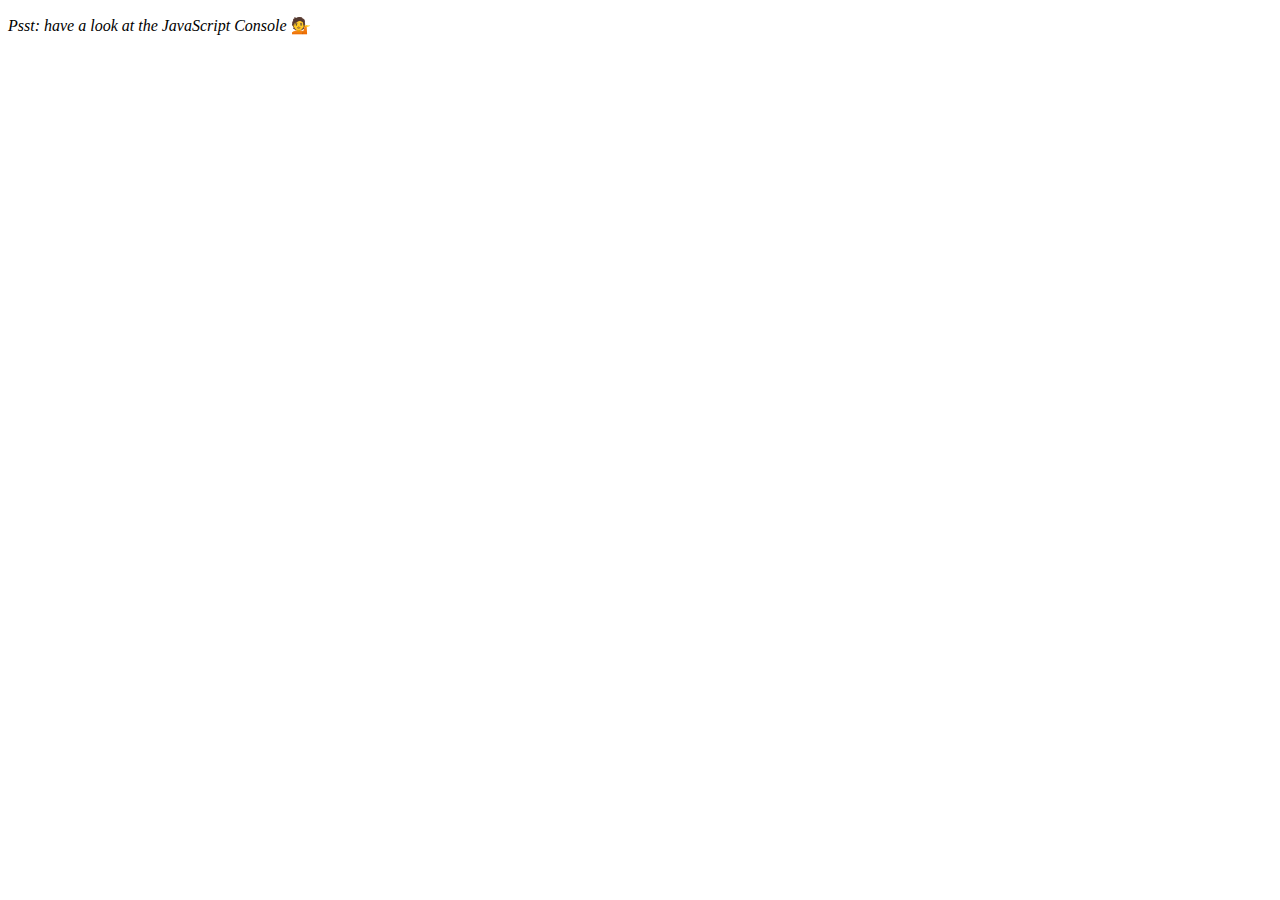
<file: Array Cardio Day 2/index-FINISHED.html>
<!DOCTYPE html>
<html lang="en">
<head>
  <meta charset="UTF-8">
  <title>Array Cardio 💪💪</title>
</head>
<body>
  <p><em>Psst: have a look at the JavaScript Console</em> 💁</p>
  <script>
    // ## Array Cardio Day 2

    const people = [
      { name: 'Wes', year: 1988 },
      { name: 'Kait', year: 1986 },
      { name: 'Irv', year: 1970 },
      { name: 'Lux', year: 2015 }
    ];

    const comments = [
      { text: 'Love this!', id: 523423 },
      { text: 'Super good', id: 823423 },
      { text: 'You are the best', id: 2039842 },
      { text: 'Ramen is my fav food ever', id: 123523 },
      { text: 'Nice Nice Nice!', id: 542328 }
    ];

    // Some and Every Checks
    // Array.prototype.some() // is at least one person 19?
    // const isAdult = people.some(function(person) {
    //   const currentYear = (new Date()).getFullYear();
    //   if(currentYear - person.year >= 19) {
    //     return true;
    //   }
    // });

    const isAdult = people.some(person => ((new Date()).getFullYear()) - person.year >= 19);

    console.log({isAdult});
    // Array.prototype.every() // is everyone 19?

    const allAdults = people.every(person => ((new Date()).getFullYear()) - person.year >= 19);
    console.log({allAdults});

    // Array.prototype.find()
    // Find is like filter, but instead returns just the one you are looking for
    // find the comment with the ID of 823423


    const comment = comments.find(comment => comment.id === 823423);

    console.log(comment);

    // Array.prototype.findIndex()
    // Find the comment with this ID
    // delete the comment with the ID of 823423
    const index = comments.findIndex(comment => comment.id === 823423);
    console.log(index);

    // comments.splice(index, 1);

    const newComments = [
      ...comments.slice(0, index),
      ...comments.slice(index + 1)
    ];

  </script>
</body>
</html>
</file>
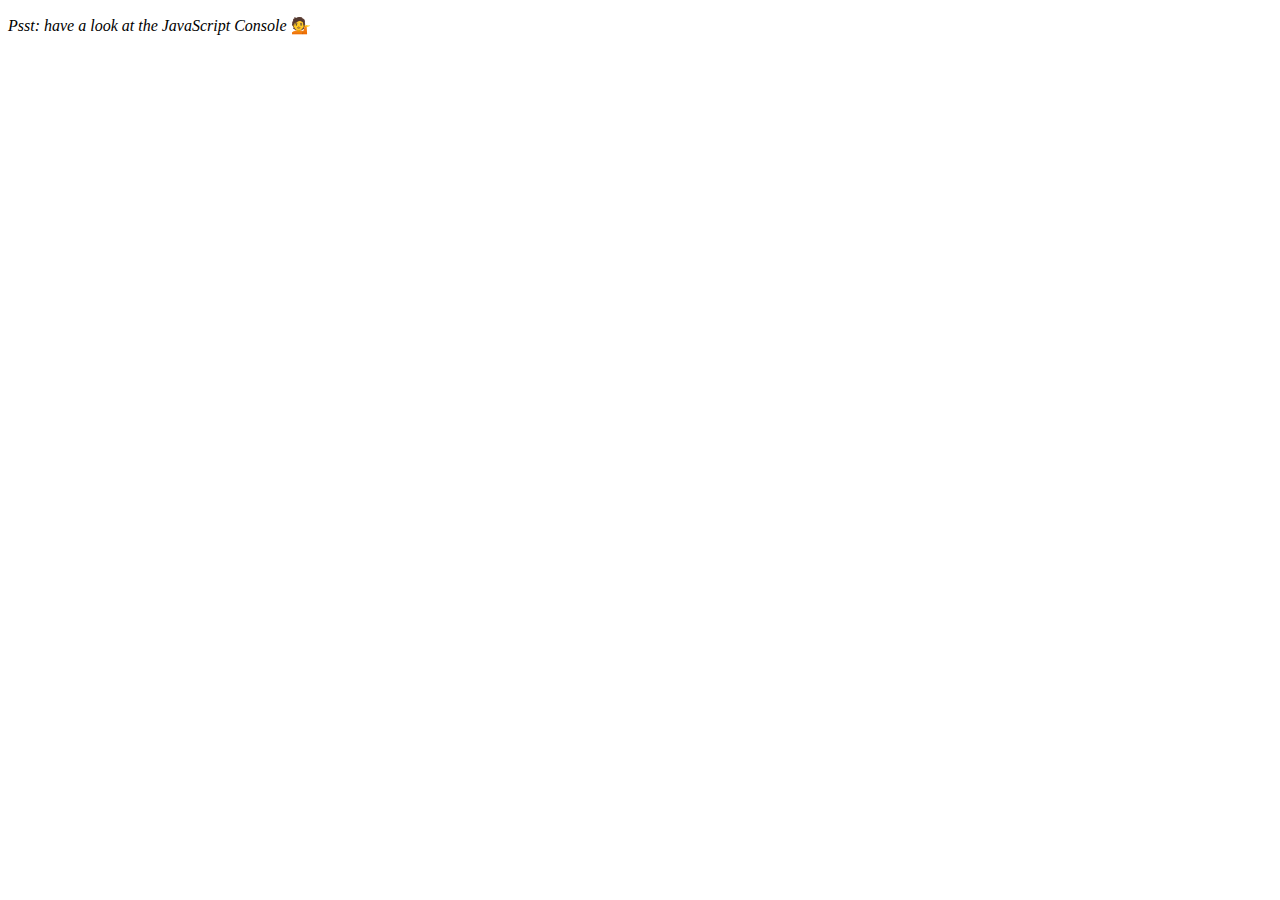
<file: Array Cardio Day 2/index-START.html>
<!DOCTYPE html>
<html lang="en">

<head>
  <meta charset="UTF-8">
  <title>Array Cardio 💪💪</title>
</head>

<body>
  <p><em>Psst: have a look at the JavaScript Console</em> 💁</p>
  <script>
    // ## Array Cardio Day 2

    const people = [{
        name: 'Wes',
        year: 1988
      },
      {
        name: 'Kait',
        year: 1986
      },
      {
        name: 'Irv',
        year: 1970
      },
      {
        name: 'Lux',
        year: 2015
      }
    ];

    const comments = [{
        text: 'Love this!',
        id: 523423
      },
      {
        text: 'Super good',
        id: 823423
      },
      {
        text: 'You are the best',
        id: 2039842
      },
      {
        text: 'Ramen is my fav food ever',
        id: 123523
      },
      {
        text: 'Nice Nice Nice!',
        id: 542328
      }
    ];

    // Some and Every Checks
    // Array.prototype.some() // is at least one person 19 or older?
    const isAdult = people.some(person => {
      const currentYear = (new Date()).getFullYear();
      return currentYear - person.year >= 19;
    });
    console.log(isAdult);

    // Array.prototype.every() // is everyone 19 or older?
    const allAdults = people.every(person => {
      const currentYear = (new Date()).getFullYear();
      return currentYear - person.year >= 19;
    });
    console.log(allAdults);

    // Array.prototype.find()
    // Find is like filter, but instead returns just the one you are looking for
    // find the comment with the ID of 823423
    const findCommentFromId = (arr, idNum) => {
      return arr.find(comment => comment.id === idNum);
    }
    console.log(findCommentFromId(comments, 823423));

    // Find the comment with this ID
    // delete the comment with the ID of 823423
    const deleteIdMatch = (arr, idNum) => {
      return arr.filter(comment => comment.id !== idNum)
    }
    console.log(deleteIdMatch(comments, 823423));
  </script>
</body>

</html>
</file>
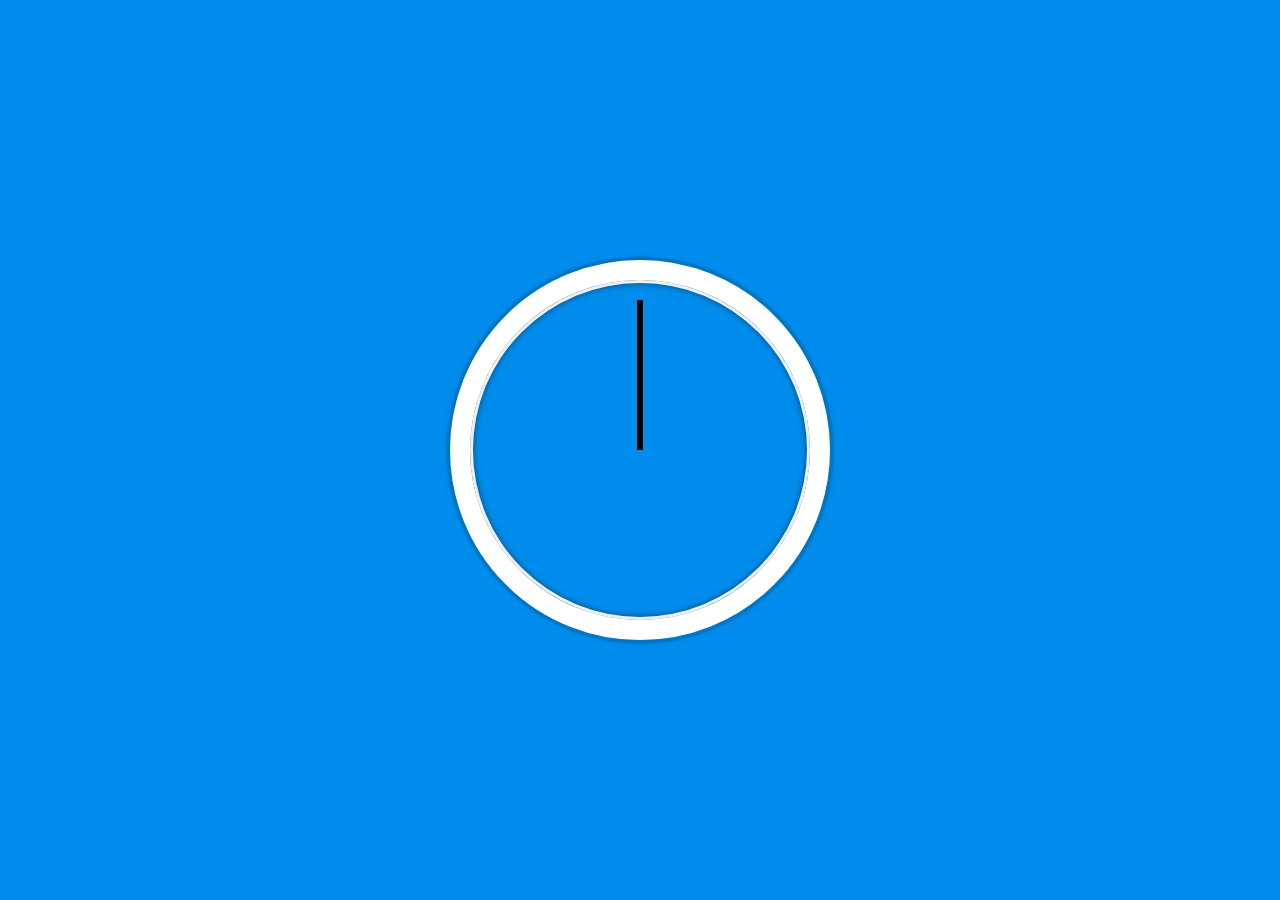
<file: JS and CSS Clock/index-START.html>
<!DOCTYPE html>
<html lang="en">
<head>
  <meta charset="UTF-8">
  <title>JS + CSS Clock</title>
  <link rel="stylesheet" href="style.css">
</head>
<body>

    <div class="clock">
      <div class="clock-face">
        <div class="hand hour-hand"></div>
        <div class="hand min-hand"></div>
        <div class="hand second-hand"></div>
      </div>
    </div>

  <script src="script.js"></script>
</body>
</html>
</file>
<file: JS and CSS Clock/style.css>
html {
    background: #018DED url(http://unsplash.it/1500/1000?image=881&blur=50);
    background-size: cover;
    font-family: 'helvetica neue';
    text-align: center;
    font-size: 10px;
  }

  body {
    margin: 0;
    font-size: 2rem;
    display: flex;
    flex: 1;
    min-height: 100vh;
    align-items: center;
  }

  .clock {
    width: 30rem;
    height: 30rem;
    border: 20px solid white;
    border-radius: 50%;
    margin: 50px auto;
    position: relative;
    padding: 2rem;
    box-shadow:
      0 0 0 4px rgba(0,0,0,0.1),
      inset 0 0 0 3px #EFEFEF,
      inset 0 0 10px black,
      0 0 10px rgba(0,0,0,0.2);
  }

  .clock-face {
    position: relative;
    width: 100%;
    height: 100%;
    transform: translateY(-3px); /* account for the height of the clock hands */
  }

  .hand {
    width: 50%;
    height: 6px;
    background: black;
    position: absolute;
    top: 50%;
    transform-origin: 100%;
    transform: rotate(90deg);
    transition: all .05s cubic-bezier(0.23, 0.51, 0.38, 1.78);
  }

.fast {
    transition: all 0s;
}
</file>
